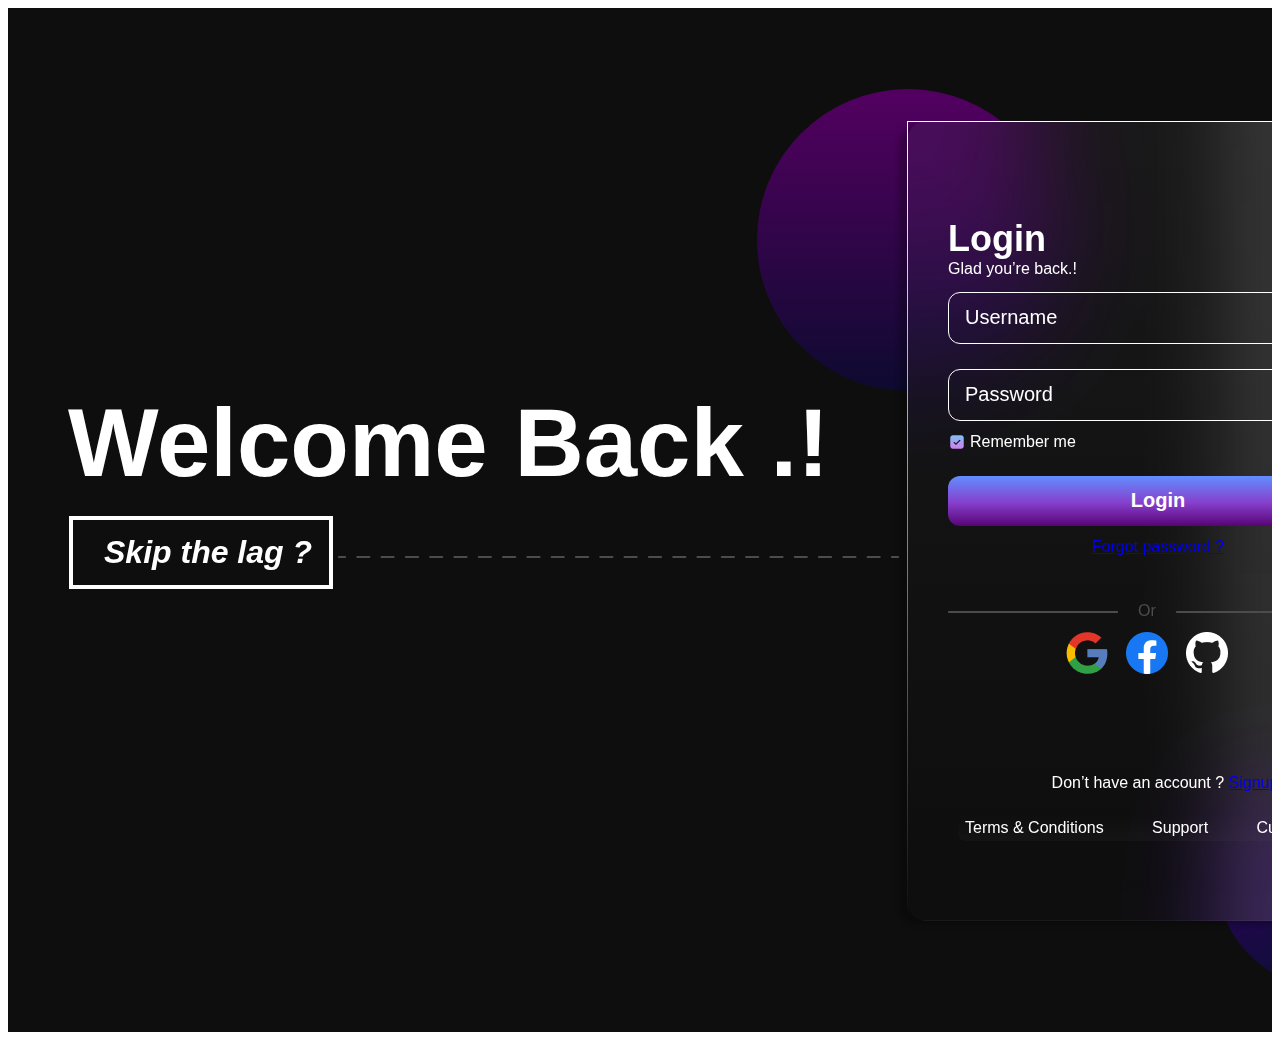
<file: index.html>
<!DOCTYPE html>
<html>
    <head>
        
        <link rel="stylesheet" href="css/style.css" />
    </head>
    <body>
        <div class="login">
            <div class="overlap-wrapper">
                <div class="overlap">
                    <div class="overlap-group">
                        <div class="text-wrapper">Welcome Back .!</div>
                        <div class="frame"><div class="div">Skip the lag ?</div></div>
                        <div class="ellipse"></div>
                        <div class="ellipse-2"></div>
                        <div class="frame-wrapper">
                            <div class="frame-2">
                                <div class="frame-3">
                                    <div class="upper-section">
                                        <div class="login-text">
                                            <div class="text-wrapper-2">Login</div>
                                            <div class="text-wrapper-3">Glad you’re back.!</div>
                                        </div>
                                        <div class="credentials">
                                            <div class="username"><div class="text-wrapper-4">Username</div></div>
                                            <div class="password-rem">
                                                <div class="password">
                                                    <div class="text-wrapper-4">Password</div>
                                                    <img class="img" src="img/closed eye.png" />
                                                </div>
                                                <div class="remember">
                                                    <img class="img" src="img/fluent_checkbox-checked-16-filled.png" />
                                                    <div class="text-wrapper-5">Remember me</div>
                                                </div>
                                            </div>
                                            <div class="login-bt-fp">
                                                <div class="div-wrapper"><div class="text-wrapper-6">Login</div></div>
                                                <div class="text-wrapper-3"><a href="forget.html"> Forgot password ?</a></div>
                                            </div>
                                        </div>
                                    </div>
                                    <div class="other-logins">
                                        <div class="or">
                                            <img class="line" src="img/Line 1.png" />
                                            <div class="text-wrapper-7">Or</div>
                                            <img class="line" src="img/Line 2.png" />
                                        </div>
                                        <div class="frame-4">
                                            <img class="img-2" src="img/devicon_google.png" />
                                            <img class="img-2" src="img/logos_facebook.png" />
                                            <img class="img-2" src="img/bi_github.png" />
                                        </div>
                                    </div>
                                </div>
                                <div class="frame-5">
                                    <p class="text-wrapper-5">Don’t have an account ? <a href="signup.html">Signup</a></p>
                                    <div class="customer-care">
                                        <div class="frame-6"><div class="text-wrapper-8">Terms &amp; Conditions</div></div>
                                        <div class="frame-6"><div class="text-wrapper-8">Support</div></div>
                                        <div class="frame-6"><div class="text-wrapper-8">Customer Care</div></div>
                                    </div>
                                </div>
                            </div>
                        </div>
                    </div>
                    <img class="line-2" src="img/Line 3.png" />
                </div>
            </div>
       
        </section>
    </body>
</html>
</file>
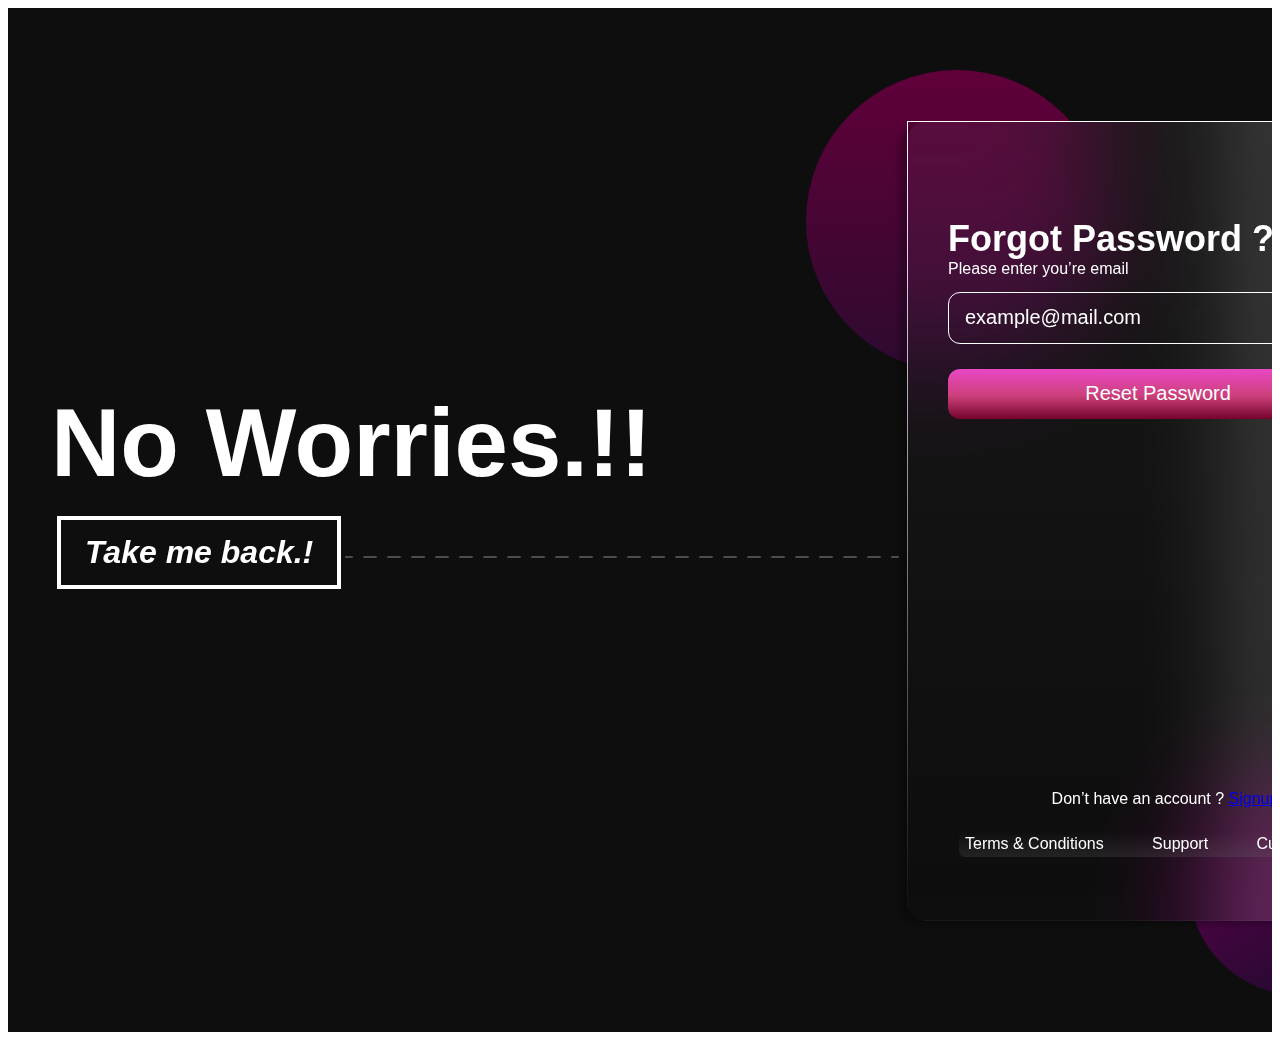
<file: forget.html>
<!DOCTYPE html>
<html>
    <head>
        
        <link rel="stylesheet" href="forget_css/forget_style.css" />
    </head>
    <body>
        <div class="forgot-password">
            <div class="overlap-wrapper">
                <div class="overlap">
                    <div class="overlap-group">
                        <div class="text-wrapper">No Worries.!!</div>
                        <div class="frame"><div class="div">Take me back.!</div></div>
                    </div>
                    <div class="overlap-group-2">
                        <div class="ellipse"></div>
                        <div class="ellipse-2"></div>
                        <div class="frame-wrapper">
                            <div class="frame-2">
                                <div class="frame-3">
                                    <div class="upper-section">
                                        <div class="login-text">
                                            <div class="text-wrapper-2">Forgot Password ?</div>
                                            <div class="text-wrapper-3">Please enter you’re email</div>
                                        </div>
                                        <div class="credentials">
                                            <div class="username"><div class="text-wrapper-4">example@mail.com</div></div>
                                            <div class="login-bt-fp">
                                                <div class="login"><div class="text-wrapper-5">Reset Password</div></div>
                                            </div>
                                        </div>
                                    </div>
                                </div>
                                <div class="frame-4">
                                    <p class="p">Don’t have an account ? <a href="signup.html">Signup</a></p>
                                    <div class="customer-care">
                                        <div class="div-wrapper"><div class="text-wrapper-6">Terms &amp; Conditions</div></div>
                                        <div class="div-wrapper"><div class="text-wrapper-6">Support</div></div>
                                        <div class="div-wrapper"><div class="text-wrapper-6">Customer Care</div></div>
                                    </div>
                                </div>
                            </div>
                        </div>
                    </div>
                    <img class="line" src="img/Line 3.png" />
                </div>
            </div>
        </div>
    </body>
</html>
</file>
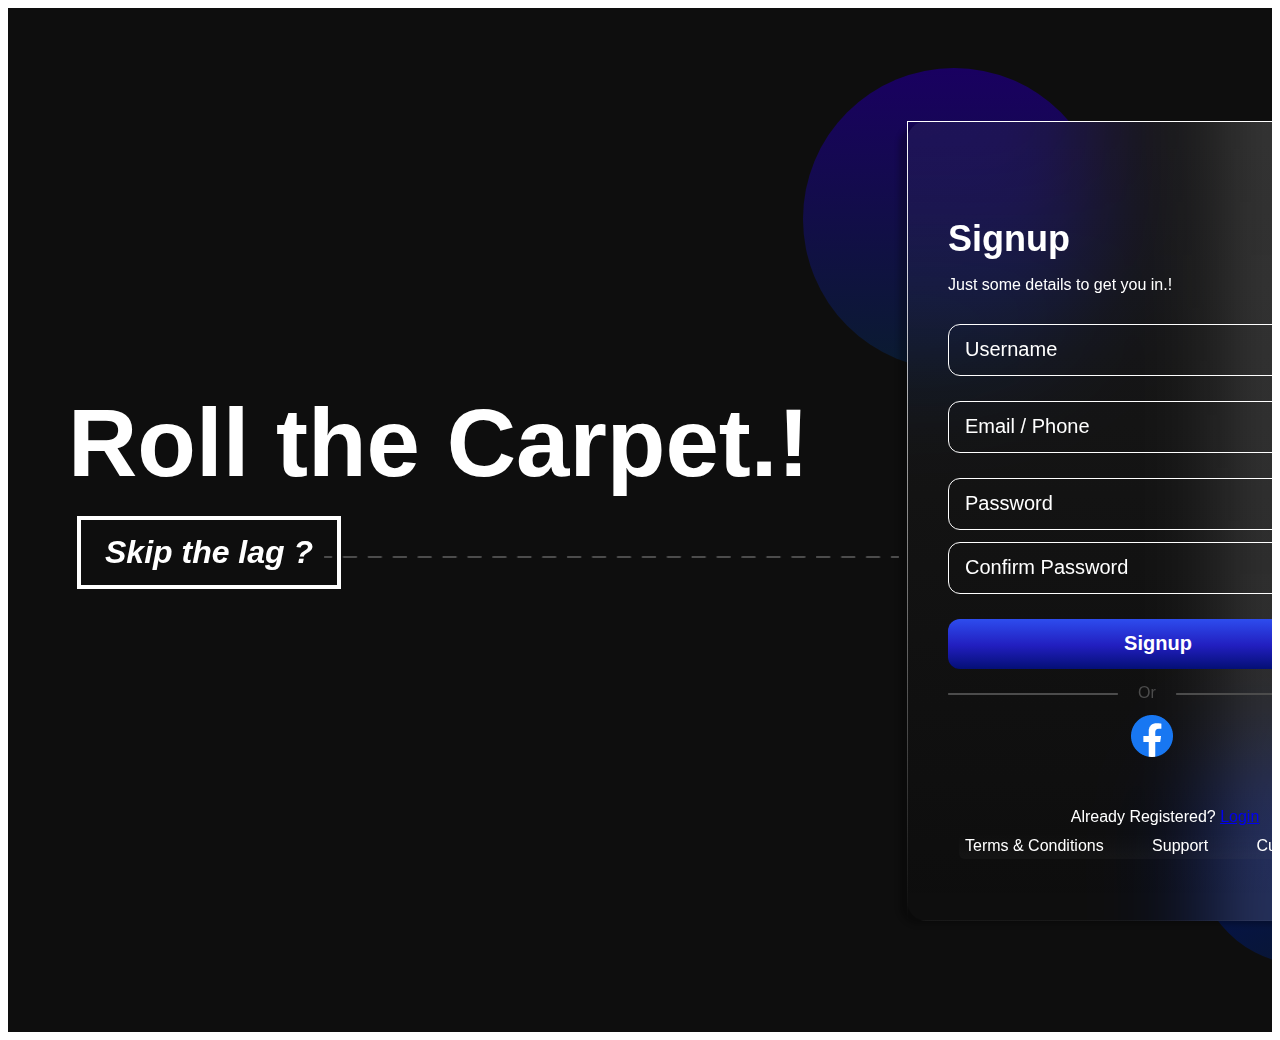
<file: signup.html>
<!DOCTYPE html>
<html>
    <head>
        
        <link rel="stylesheet" href="signup_css/signup_style.css" />
    </head>
    <body>
        <div class="signup">
            <div class="overlap-wrapper">
                <div class="overlap">
                    <div class="overlap-group">
                        <div class="text-wrapper">Roll the Carpet.!</div>
                        <div class="frame"><div class="div">Skip the lag ?</div></div>
                    </div>
                    <div class="overlap-group-2">
                        <div class="ellipse"></div>
                        <div class="ellipse-2"></div>
                        <div class="frame-wrapper">
                            <div class="frame-2">
                                <div class="frame-3">
                                    <div class="upper-section">
                                        <div class="login-text">
                                            <div class="text-wrapper-2">Signup</div>
                                            <p class="p">Just some details to get you in.!</p>
                                        </div>
                                        <div class="credentials">
                                            <div class="div-wrapper"><div class="text-wrapper-3" >Username</div></div>
                                            <div class="div-wrapper"><div class="text-wrapper-3">Email / Phone</div></div>
                                            <div class="password-rem">
                                                <div class="div-wrapper"><div class="text-wrapper-3">Password</div></div>
                                                <div class="div-wrapper"><div class="text-wrapper-3">Confirm Password</div></div>
                                            </div>
                                            <div class="login-bt-fp">
                                                <div class="login"><div class="text-wrapper-4">Signup</div></div>
                                            </div>
                                        </div>
                                    </div>
                                    <div class="other-logins">
                                        <div class="or">
                                            <img class="line" src="img/Line 1.png" />
                                            <div class="text-wrapper-5">Or</div>
                                            <img class="line" src="img/Line 2.png" />
                                        </div>
                                        <img class="img1" src="img/logos_facebook.png" />
                                        <!-- <img class="img2" src="img/devicon_google.png" />
                                        <img class="img3" src="img/bi_github.png" /> -->

                                    </div>
                                </div>
                                <div class="frame-4">
                                    <div class="text-wrapper-6">Already Registered? <a href="index.html">Login</a></a></div>
                                    <div class="customer-care">
                                        <div class="frame-5"><div class="text-wrapper-7">Terms &amp; Conditions</div></div>
                                        <div class="frame-5"><div class="text-wrapper-7">Support</div></div>
                                        <div class="frame-5"><div class="text-wrapper-7">Customer Care</div></div>
                                    </div>
                                </div>
                            </div>
                        </div>
                    </div>
                    <img class="line-2" src="img/Line 3.png" />
                </div>
            </div>
        </div>
    </body>
</html>
</file>
<file: css/style.css>
.login {
    background-color: #0e0e0e;
    display: flex;
    flex-direction: row;
    justify-content: center;
    width: 100%;
}

.login .overlap-wrapper {
    background-color: #0e0e0e;
    overflow: hidden;
    width: 1440px;
    height: 1024px;
}

.login .overlap {
    position: relative;
    top: 81px;
    left: 60px;
    width: 1408px;
    height: 937px;
}

.login .overlap-group {
    position: absolute;
    top: 0;
    left: 0;
    width: 1408px;
    height: 937px;
}

.login .text-wrapper {
    position: absolute;
    top: 299px;
    left: 0;
    font-family: "Noto Sans-SemiBold", Helvetica;
    font-weight: 600;
    color: #ffffff;
    font-size: 96px;
    letter-spacing: 0;
    line-height: normal;
}

.login .frame {
    display: inline-flex;
    align-items: flex-start;
    gap: 10px;
    padding: 14px 24px;
    position: absolute;
    top: 427px;
    left: 1px;
    border: 4px solid;
    border-color: #ffffff;
}

.login .div {
    position: relative;
    width: fit-content;
    font-family: "Noto Sans-DisplaySemiBold Italic", Helvetica;
    font-weight: 600;
    font-style: italic;
    color: #ffffff;
    font-size: 32px;
    letter-spacing: 0;
    line-height: normal;
    left: 7px;
}

.login .ellipse {
    position: absolute;
    width: 302px;
    height: 302px;
    top: 0;
    left: 689px;
    border-radius: 151px;
    background: linear-gradient(180deg, rgb(83.15, 0, 96.69) 0%, rgb(13.17, 10.16, 47.81) 100%);
}

.login .ellipse-2 {
    position: absolute;
    width: 220px;
    height: 220px;
    top: 678px;
    left: 1149px;
    border-radius: 110px;
    transform: rotate(-28.5deg);
    background: linear-gradient(180deg, rgb(48.34, 0, 96.69) 0%, rgb(10.16, 16.18, 47.81) 100%);
}

.login .frame-wrapper {
    position: absolute;
    width: 482px;
    height: 798px;
    top: 32px;
    left: 839px;
    border-radius: 20px;
    overflow: hidden;
    border: 1px solid;
    border-color: transparent;
    box-shadow: -8px 4px 5px #0000003d;
    backdrop-filter: blur(53px) brightness(100%);
    -webkit-backdrop-filter: blur(53px) brightness(100%);
    border-image: linear-gradient(to bottom, rgb(255, 255, 255), rgba(0, 0, 0, 0)) 1;
    background: linear-gradient(180deg, rgba(191.25, 191.25, 191.25, 0.06) 0%, rgba(0, 0, 0, 0) 100%);
}

.login .frame-2 {
    display: inline-flex;
    flex-direction: column;
    align-items: center;
    gap: 101px;
    position: relative;
    top: 97px;
    left: 40px;
}

.login .frame-3 {
    display: inline-flex;
    flex-direction: column;
    align-items: flex-start;
    gap: 47px;
    position: relative;
    flex: 0 0 auto;
}

.login .upper-section {
    display: inline-flex;
    flex-direction: column;
    align-items: flex-start;
    gap: 14px;
    position: relative;
    flex: 0 0 auto;
}

.login .login-text {
    display: inline-flex;
    flex-direction: column;
    align-items: flex-start;
    position: relative;
    flex: 0 0 auto;
}

.login .text-wrapper-2 {
    position: relative;
    width: fit-content;
    margin-top: -1px;
    font-family: "Noto Sans-SemiBold", Helvetica;
    font-weight: 600;
    color: #ffffff;
    font-size: 36px;
    letter-spacing: 0;
    line-height: normal;
}

.login .text-wrapper-3 {
    position: relative;
    width: fit-content;
    font-family: "Noto Sans-Medium", Helvetica;
    font-weight: 500;
    color: #ffffff;
    font-size: 16px;
    letter-spacing: 0;
    line-height: normal;
}

.login .credentials {
    display: inline-flex;
    flex-direction: column;
    align-items: flex-start;
    gap: 25px;
    position: relative;
    flex: 0 0 auto;
}

.login .username {
    display: flex;
    width: 400px;
    align-items: center;
    gap: 10px;
    padding: 14px 16px;
    position: relative;
    flex: 0 0 auto;
    border-radius: 12px;
    border: 1px solid;
    border-color: #ffffff;
}

.login .text-wrapper-4 {
    position: relative;
    width: fit-content;
    margin-top: -1px;
    font-family: "Noto Sans-Regular", Helvetica;
    font-weight: 400;
    color: #ffffff;
    font-size: 20px;
    letter-spacing: 0;
    line-height: normal;
}

.login .password-rem {
    display: inline-flex;
    flex-direction: column;
    align-items: flex-start;
    gap: 12px;
    position: relative;
    flex: 0 0 auto;
}

.login .password {
    display: flex;
    width: 400px;
    align-items: center;
    justify-content: space-between;
    padding: 14px 16px;
    position: relative;
    flex: 0 0 auto;
    border-radius: 12px;
    border: 1px solid;
    border-color: #ffffff;
}

.login .img {
    position: relative;
    width: 18px;
    height: 18px;
}

.login .remember {
    display: inline-flex;
    align-items: center;
    gap: 4px;
    position: relative;
    flex: 0 0 auto;
}

.login .text-wrapper-5 {
    position: relative;
    width: fit-content;
    margin-top: -1px;
    font-family: "Noto Sans-Medium", Helvetica;
    font-weight: 500;
    color: #ffffff;
    font-size: 16px;
    letter-spacing: 0;
    line-height: normal;
}

.login .login-bt-fp {
    display: inline-flex;
    flex-direction: column;
    align-items: center;
    justify-content: center;
    gap: 12px;
    position: relative;
    flex: 0 0 auto;
}

.login .div-wrapper {
    display: flex;
    width: 400px;
    align-items: center;
    justify-content: center;
    gap: 10px;
    padding: 14px 10px;
    position: relative;
    flex: 0 0 auto;
    border-radius: 12px;
    background: linear-gradient(
        180deg,
        rgb(97.75, 141.78, 255) 0%,
        rgb(134.57, 64.08, 205.06) 53.12%,
        rgb(87.5, 3.9, 116.88) 100%
    );
}

.login .text-wrapper-6 {
    position: relative;
    width: fit-content;
    margin-top: -1px;
    font-family: "Noto Sans-SemiBold", Helvetica;
    font-weight: 600;
    color: #ffffff;
    font-size: 20px;
    letter-spacing: 0;
    line-height: normal;
}

.login .other-logins {
    display: inline-flex;
    flex-direction: column;
    align-items: center;
    gap: 12px;
    position: relative;
    flex: 0 0 auto;
}

.login .or {
    display: inline-flex;
    align-items: center;
    gap: 20px;
    position: relative;
    flex: 0 0 auto;
}

.login .line {
    position: relative;
    width: 170px;
    height: 2px;
}

.login .text-wrapper-7 {
    position: relative;
    width: fit-content;
    margin-top: -1px;
    font-family: "Noto Sans-Medium", Helvetica;
    font-weight: 500;
    color: #4c4c4c;
    font-size: 16px;
    letter-spacing: 0;
    line-height: normal;
}

.login .frame-4 {
    display: inline-flex;
    align-items: center;
    justify-content: center;
    gap: 18px;
    position: relative;
    flex: 0 0 auto;
}

.login .img-2 {
    position: relative;
    width: 42px;
    height: 42px;
}

.login .frame-5 {
    display: inline-flex;
    flex-direction: column;
    align-items: center;
    gap: 8px;
    position: relative;
    flex: 0 0 auto;
}

.login .customer-care {
    display: flex;
    width: 400px;
    align-items: center;
    justify-content: space-between;
    padding: 4px 6px;
    position: relative;
    flex: 0 0 auto;
    border-radius: 6px;
    background: linear-gradient(180deg, rgba(97.75, 97.75, 97.75, 0) 0%, rgba(97.75, 97.75, 97.75, 0.07) 100%);
}

.login .frame-6 {
    display: inline-flex;
    align-items: flex-start;
    gap: 10px;
    position: relative;
    flex: 0 0 auto;
}

.login .text-wrapper-8 {
    position: relative;
    width: fit-content;
    margin-top: -1px;
    font-family: "Noto Sans-Regular", Helvetica;
    font-weight: 400;
    color: #ffffff;
    font-size: 16px;
    letter-spacing: 0;
    line-height: normal;
}

.login .line-2 {
    position: absolute;
    width: 561px;
    height: 2px;
    top: 467px;
    left: 270px;
}
</file>
<file: forget_css/forget_style.css>
.forgot-password {
    background-color: #0e0e0e;
    display: flex;
    flex-direction: row;
    justify-content: center;
    width: 100%;
}

.forgot-password .overlap-wrapper {
    background-color: #0e0e0e;
    overflow: hidden;
    width: 1440px;
    height: 1024px;
}

.forgot-password .overlap {
    position: relative;
    width: 1380px;
    height: 964px;
    top: 62px;
    left: 60px;
}

.forgot-password .overlap-group {
    position: absolute;
    width: 605px;
    height: 208px;
    top: 318px;
    left: 0;
}

.forgot-password .text-wrapper {
    position: absolute;
    top: 0;
    left: -17px;
    font-family: "Noto Sans-SemiBold", Helvetica;
    font-weight: 600;
    color: #ffffff;
    font-size: 96px;
    letter-spacing: 0;
    line-height: normal;
}

.forgot-password .frame {
    display: inline-flex;
    align-items: flex-start;
    gap: 10px;
    padding: 14px 24px;
    position: absolute;
    top: 128px;
    left: -11px;
    border: 4px solid;
    border-color: #ffffff;
}

.forgot-password .div {
    position: relative;
    width: fit-content;
    font-family: "Noto Sans-DisplaySemiBold Italic", Helvetica;
    font-weight: 600;
    font-style: italic;
    color: #ffffff;
    font-size: 32px;
    letter-spacing: 0;
    line-height: normal;
}

.forgot-password .overlap-group-2 {
    position: absolute;
    width: 642px;
    height: 964px;
    top: 0;
    left: 738px;
}

.forgot-password .ellipse {
    position: absolute;
    width: 302px;
    height: 302px;
    top: 0;
    left: 0;
    border-radius: 151px;
    background: linear-gradient(180deg, rgb(96.69, 0, 58.01) 0%, rgb(44.8, 10.16, 47.81) 100%);
}

.forgot-password .ellipse-2 {
    position: absolute;
    width: 220px;
    height: 220px;
    top: 705px;
    left: 383px;
    border-radius: 110px;
    transform: rotate(-28.5deg);
    background: linear-gradient(180deg, rgb(96.69, 0, 75.42) 0%, rgb(33.5, 10.16, 47.81) 100%);
}

.forgot-password .frame-wrapper {
    position: absolute;
    width: 482px;
    height: 798px;
    top: 51px;
    left: 101px;
    border-radius: 20px;
    overflow: hidden;
    border: 1px solid;
    border-color: transparent;
    box-shadow: -8px 4px 5px #0000003d;
    backdrop-filter: blur(53px) brightness(100%);
    -webkit-backdrop-filter: blur(53px) brightness(100%);
    border-image: linear-gradient(to bottom, rgb(255, 255, 255), rgba(0, 0, 0, 0)) 1;
    background: linear-gradient(180deg, rgba(191.25, 191.25, 191.25, 0.06) 0%, rgba(0, 0, 0, 0) 100%);
}

.forgot-password .frame-2 {
    display: inline-flex;
    flex-direction: column;
    align-items: center;
    gap: 372px;
    position: relative;
    top: 97px;
    left: 40px;
}

.forgot-password .frame-3 {
    display: inline-flex;
    flex-direction: column;
    align-items: flex-start;
    gap: 47px;
    position: relative;
    flex: 0 0 auto;
}

.forgot-password .upper-section {
    display: inline-flex;
    flex-direction: column;
    align-items: flex-start;
    gap: 14px;
    position: relative;
    flex: 0 0 auto;
}

.forgot-password .login-text {
    display: inline-flex;
    flex-direction: column;
    align-items: flex-start;
    position: relative;
    flex: 0 0 auto;
}

.forgot-password .text-wrapper-2 {
    position: relative;
    width: fit-content;
    margin-top: -1px;
    font-family: "Noto Sans-SemiBold", Helvetica;
    font-weight: 600;
    color: #ffffff;
    font-size: 36px;
    letter-spacing: 0;
    line-height: normal;
}

.forgot-password .text-wrapper-3 {
    position: relative;
    width: fit-content;
    font-family: "Noto Sans-Medium", Helvetica;
    font-weight: 500;
    color: #ffffff;
    font-size: 16px;
    letter-spacing: 0;
    line-height: normal;
}

.forgot-password .credentials {
    display: inline-flex;
    flex-direction: column;
    align-items: flex-start;
    gap: 25px;
    position: relative;
    flex: 0 0 auto;
}

.forgot-password .username {
    display: flex;
    width: 400px;
    align-items: center;
    gap: 10px;
    padding: 14px 16px;
    position: relative;
    flex: 0 0 auto;
    border-radius: 12px;
    border: 1px solid;
    border-color: #ffffff;
}

.forgot-password .text-wrapper-4 {
    position: relative;
    width: fit-content;
    margin-top: -1px;
    font-family: "Noto Sans-Regular", Helvetica;
    font-weight: 400;
    color: #ffffff;
    font-size: 20px;
    letter-spacing: 0;
    line-height: normal;
}

.forgot-password .login-bt-fp {
    display: inline-flex;
    flex-direction: column;
    align-items: center;
    justify-content: center;
    gap: 12px;
    position: relative;
    flex: 0 0 auto;
}

.forgot-password .login {
    display: flex;
    width: 400px;
    align-items: center;
    justify-content: center;
    gap: 10px;
    padding: 14px 10px;
    position: relative;
    flex: 0 0 auto;
    border-radius: 12px;
    background: linear-gradient(
        180deg,
        rgb(232.69, 71.75, 197.28) 0%,
        rgb(205.06, 64.08, 123.29) 53.12%,
        rgb(116.88, 3.9, 44.57) 100%
    );
}

.forgot-password .text-wrapper-5 {
    position: relative;
    width: fit-content;
    margin-top: -1px;
    font-family: "Noto Sans-Medium", Helvetica;
    font-weight: 500;
    color: #ffffff;
    font-size: 20px;
    letter-spacing: 0;
    line-height: normal;
}

.forgot-password .frame-4 {
    display: inline-flex;
    flex-direction: column;
    align-items: center;
    justify-content: center;
    gap: 8px;
    position: relative;
    flex: 0 0 auto;
}

.forgot-password .p {
    position: relative;
    width: fit-content;
    margin-top: -1px;
    font-family: "Noto Sans-Medium", Helvetica;
    font-weight: 500;
    color: #ffffff;
    font-size: 16px;
    letter-spacing: 0;
    line-height: normal;
}

.forgot-password .customer-care {
    display: flex;
    width: 400px;
    align-items: center;
    justify-content: space-between;
    padding: 4px 6px;
    position: relative;
    flex: 0 0 auto;
    border-radius: 6px;
    background: linear-gradient(180deg, rgba(97.75, 97.75, 97.75, 0) 0%, rgba(97.75, 97.75, 97.75, 0.25) 100%);
}

.forgot-password .div-wrapper {
    display: inline-flex;
    align-items: flex-start;
    gap: 10px;
    position: relative;
    flex: 0 0 auto;
}

.forgot-password .text-wrapper-6 {
    position: relative;
    width: fit-content;
    margin-top: -1px;
    font-family: "Noto Sans-Regular", Helvetica;
    font-weight: 400;
    color: #ffffff;
    font-size: 16px;
    letter-spacing: 0;
    line-height: normal;
}

.forgot-password .line {
    position: absolute;
    width: 554px;
    height: 2px;
    top: 486px;
    left: 277px;
}
</file>
<file: signup_css/signup_style.css>
.signup {
    background-color: #0e0e0e;
    display: flex;
    flex-direction: row;
    justify-content: center;
    width: 100%;
}

.signup .overlap-wrapper {
    background-color: #0e0e0e;
    overflow: hidden;
    width: 1440px;
    height: 1024px;
}

.signup .overlap {
    position: relative;
    width: 1387px;
    height: 936px;
    top: 60px;
    left: 60px;
}

.signup .overlap-group {
    position: absolute;
    width: 751px;
    height: 208px;
    top: 320px;
    left: 0;
}

.signup .text-wrapper {
    position: absolute;
    top: 0;
    left: 0;
    font-family: "Noto Sans-SemiBold", Helvetica;
    font-weight: 600;
    color: #ffffff;
    font-size: 96px;
    letter-spacing: 0;
    line-height: normal;
}

.signup .frame {
    display: inline-flex;
    align-items: flex-start;
    gap: 10px;
    padding: 14px 24px;
    position: absolute;
    top: 128px;
    left: 9px;
    border: 4px solid;
    border-color: #ffffff;
}

.signup .div {
    position: relative;
    width: fit-content;
    font-family: "Noto Sans-DisplaySemiBold Italic", Helvetica;
    font-weight: 600;
    font-style: italic;
    color: #ffffff;
    font-size: 32px;
    letter-spacing: 0;
    line-height: normal;
}

.signup .overlap-group-2 {
    position: absolute;
    width: 652px;
    height: 936px;
    top: 0;
    left: 735px;
}

.signup .ellipse {
    position: absolute;
    width: 302px;
    height: 302px;
    top: 0;
    left: 0;
    border-radius: 151px;
    background: linear-gradient(180deg, rgb(25.14, 0, 96.69) 0%, rgb(10.16, 27.48, 47.81) 100%);
}

.signup .ellipse-2 {
    position: absolute;
    width: 220px;
    height: 220px;
    top: 677px;
    left: 393px;
    border-radius: 110px;
    transform: rotate(-28.5deg);
    background: linear-gradient(180deg, rgb(0, 15.47, 96.69) 0%, rgb(10.16, 22.96, 47.81) 100%);
}

.signup .frame-wrapper {
    position: absolute;
    width: 482px;
    height: 798px;
    top: 53px;
    left: 104px;
    border-radius: 20px;
    overflow: hidden;
    border: 1px solid;
    border-color: transparent;
    box-shadow: -8px 4px 5px #0000003d;
    backdrop-filter: blur(53px) brightness(100%);
    -webkit-backdrop-filter: blur(53px) brightness(100%);
    border-image: linear-gradient(to bottom, rgb(255, 255, 255), rgba(0, 0, 0, 0)) 1;
    background: linear-gradient(180deg, rgba(191.25, 191.25, 191.25, 0.06) 0%, rgba(0, 0, 0, 0) 100%);
}

.signup .frame-2 {
    display: inline-flex;
    flex-direction: column;
    align-items: center;
    gap: 53px;
    position: relative;
    top: 97px;
    left: 40px;
}

.signup .frame-3 {
    display: inline-flex;
    flex-direction: column;
    align-items: flex-start;
    gap: 16px;
    position: relative;
    flex: 0 0 auto;
}

.signup .upper-section {
    display: inline-flex;
    flex-direction: column;
    align-items: flex-start;
    gap: 14px;
    position: relative;
    flex: 0 0 auto;
}

.signup .login-text {
    display: inline-flex;
    flex-direction: column;
    align-items: flex-start;
    position: relative;
    flex: 0 0 auto;
}

.signup .text-wrapper-2 {
    font-size: 36px;
    position: relative;
    width: fit-content;
    margin-top: -1px;
    font-family: "Noto Sans-SemiBold", Helvetica;
    font-weight: 600;
    color: #ffffff;
    letter-spacing: 0;
    line-height: normal;
}

.signup .p {
    position: relative;
    width: fit-content;
    font-family: "Noto Sans-Medium", Helvetica;
    font-weight: 500;
    color: #ffffff;
    font-size: 16px;
    letter-spacing: 0;
    line-height: normal;
}

.signup .credentials {
    display: inline-flex;
    flex-direction: column;
    align-items: flex-start;
    gap: 25px;
    position: relative;
    flex: 0 0 auto;
}

.signup .div-wrapper {
    display: flex;
    width: 400px;
    align-items: center;
    gap: 10px;
    padding: 14px 16px;
    position: relative;
    flex: 0 0 auto;
    border-radius: 12px;
    border: 1px solid;
    border-color: #ffffff;
}

.signup .text-wrapper-3 {
    position: relative;
    width: fit-content;
    margin-top: -1px;
    font-family: "Noto Sans-Regular", Helvetica;
    font-weight: 400;
    color: #ffffff;
    font-size: 20px;
    letter-spacing: 0;
    line-height: normal;
}

.signup .password-rem {
    display: inline-flex;
    flex-direction: column;
    align-items: flex-start;
    gap: 12px;
    position: relative;
    flex: 0 0 auto;
}

.signup .login-bt-fp {
    display: inline-flex;
    flex-direction: column;
    align-items: center;
    justify-content: center;
    gap: 12px;
    position: relative;
    flex: 0 0 auto;
}

.signup .login {
    display: flex;
    width: 400px;
    align-items: center;
    justify-content: center;
    gap: 10px;
    padding: 14px 10px;
    border-radius: 12px;
    background: linear-gradient(
        180deg,
        rgb(45.62, 76.4, 238) 0%,
        rgb(33.5, 30.28, 191.25) 53.12%,
        rgb(3.9, 15.19, 116.88) 100%
    );
    position: relative;
    flex: 0 0 auto;
}

.signup .text-wrapper-4 {
    font-size: 20px;
    position: relative;
    width: fit-content;
    margin-top: -1px;
    font-family: "Noto Sans-SemiBold", Helvetica;
    font-weight: 600;
    color: #ffffff;
    letter-spacing: 0;
    line-height: normal;
}

.signup .other-logins {
    display: inline-flex;
    flex-direction: column;
    align-items: center;
    gap: 12px;
    position: relative;
    flex: 0 0 auto;
}

.signup .or {
    display: inline-flex;
    align-items: center;
    gap: 20px;
    position: relative;
    flex: 0 0 auto;
}

.signup .line {
    position: relative;
    width: 170px;
    height: 2px;
}

.signup .text-wrapper-5 {
    position: relative;
    width: fit-content;
    margin-top: -1px;
    font-family: "Noto Sans-Medium", Helvetica;
    font-weight: 500;
    color: #4c4c4c;
    font-size: 16px;
    letter-spacing: 0;
    line-height: normal;
}

.signup .img1 {
    position: relative;
    flex: 0 0 auto;
    top: 1px;
    left: 5px;
}

/* .signup .img2 {
    position: relative;
    flex: 0 0 auto;
    top: -55px;
    left: -60px;
}

.signup .img3 {
    position: relative;
    flex: 0 0 auto;
    top: -105px;
    left: 70px;
} */

.signup .frame-4 {
    display: inline-flex;
    flex-direction: column;
    align-items: center;
    gap: 8px;
    position: relative;
    flex: 0 0 auto;
}

.signup .text-wrapper-6 {
    position: relative;
    width: fit-content;
    margin-top: -1px;
    font-family: "Noto Sans-Medium", Helvetica;
    font-weight: 500;
    color: #ffffff;
    font-size: 16px;
    letter-spacing: 0;
    line-height: normal;
}

.signup .customer-care {
    display: flex;
    width: 400px;
    align-items: center;
    justify-content: space-between;
    padding: 4px 6px;
    position: relative;
    flex: 0 0 auto;
    border-radius: 6px;
    background: linear-gradient(180deg, rgba(97.75, 97.75, 97.75, 0) 0%, rgba(97.75, 97.75, 97.75, 0.07) 100%);
}

.signup .frame-5 {
    display: inline-flex;
    align-items: flex-start;
    gap: 10px;
    position: relative;
    flex: 0 0 auto;
}

.signup .text-wrapper-7 {
    position: relative;
    width: fit-content;
    margin-top: -1px;
    font-family: "Noto Sans-Regular", Helvetica;
    font-weight: 400;
    color: #ffffff;
    font-size: 16px;
    letter-spacing: 0;
    line-height: normal;
}

.signup .line-2 {
    position: absolute;
    width: 575px;
    height: 2px;
    top: 488px;
    left: 256px;
}
</file>
